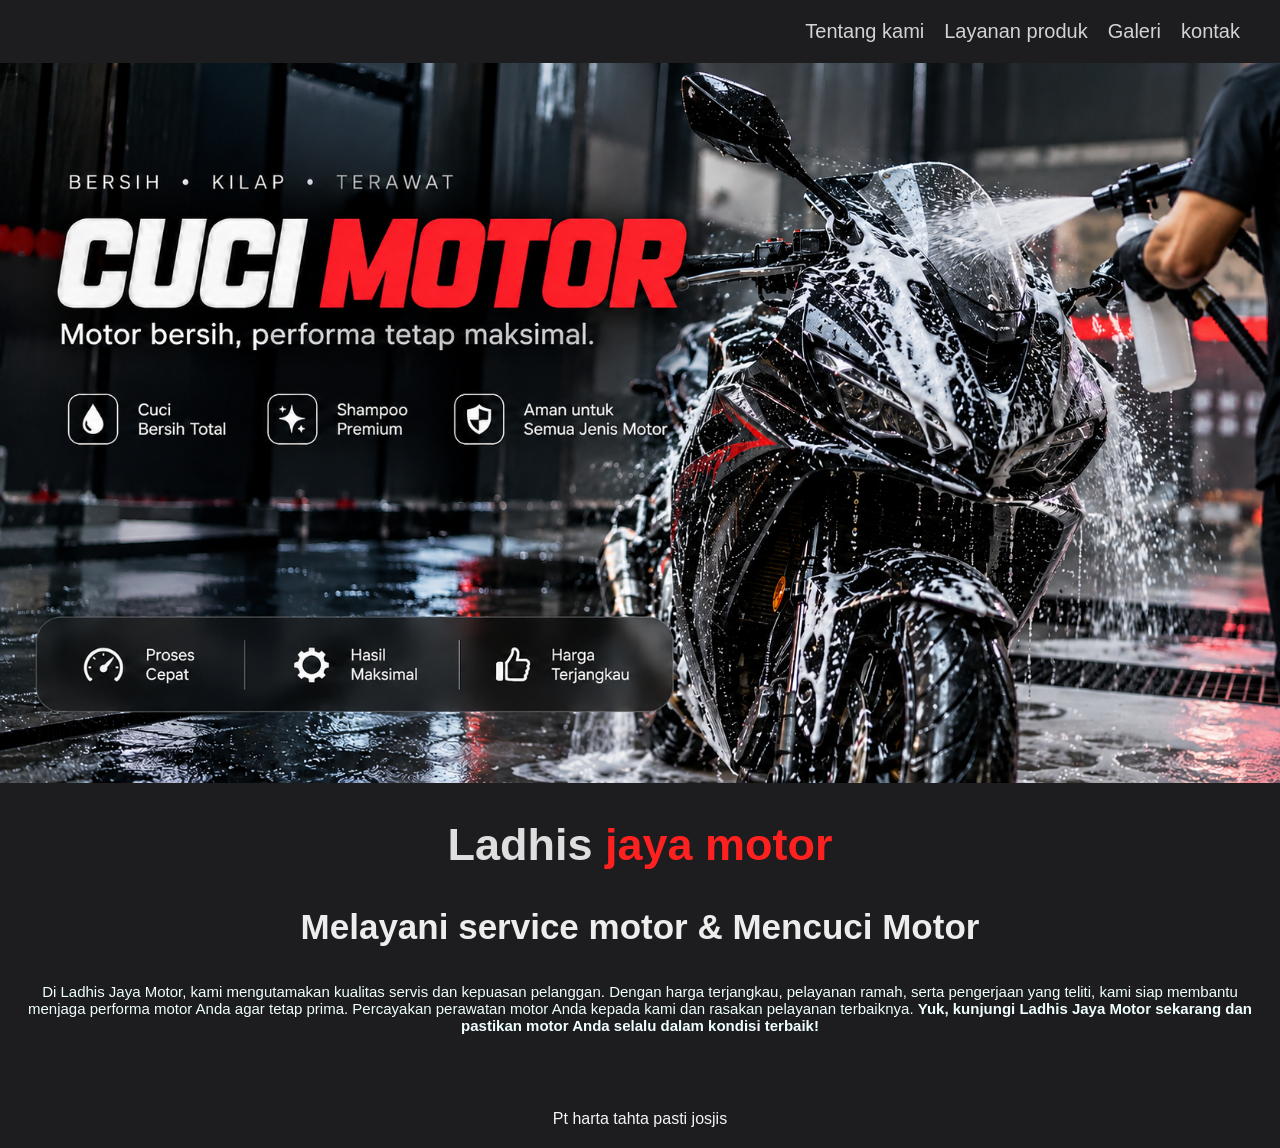
<file: Bengkel & Cuci motor/index.html>
<!DOCTYPE html>
<html lang="en">
<head>
    <meta charset="UTF-8">
    <meta name="viewport" content="width=device-width, initial-scale=1.0">
    <title>Ladhis jaya motor </title>

    <link rel="icon" type="image/png" href="Foto/astolfo.noB.png" sizes="512x512">
<link rel="preconnect" href="https://fonts.googleapis.com">
<link rel="preconnect" href="https://fonts.gstatic.com" crossorigin>
<link href="https://fonts.googleapis.com/css2?family=Inter:ital,opsz,wght@0,14..32,100..900;1,14..32,100..900&display=swap" rel="style.css ">

    <link rel="stylesheet" href="style.css">
</head>
<body class="index">
    <header>
        <ul class="menu">
            <li><a href="tentang.html">Tentang kami</a></li>
            <li><a href="layanan_produk.html">Layanan produk</a></li>
            <li><a href="galeri.html">Galeri</a></li>
            <li><a href="kontak.html">kontak</a></li>
        </ul>
    </header>

    <div class="Banner">
     <img src="Foto/Background_utama.png" alt="gambar motor sedang di cuci" width="400">
    </div>
    <br>
    <br>

    <section class="brand">
   <h1><span class="Ladhis">Ladhis</span>
       <span class="jaya"> jaya motor</span></h1>
   </section>


   <br>
   <br>
   <h2>Melayani service motor & Mencuci Motor</h2>
   <br>
   <br>
   <nav class="keunggulan">
    <p>Di Ladhis Jaya Motor, kami mengutamakan kualitas servis dan kepuasan pelanggan. Dengan harga terjangkau, pelayanan ramah, serta pengerjaan yang teliti, kami siap membantu menjaga performa motor Anda agar tetap prima. Percayakan perawatan motor Anda kepada kami dan rasakan pelayanan terbaiknya. <b>Yuk, kunjungi Ladhis Jaya Motor sekarang dan pastikan motor Anda selalu dalam kondisi terbaik!</b></p>
   </nav>
    <br>
    <br>
    <footer>Pt harta tahta pasti josjis</footer>
   </body>
</html>
</file>
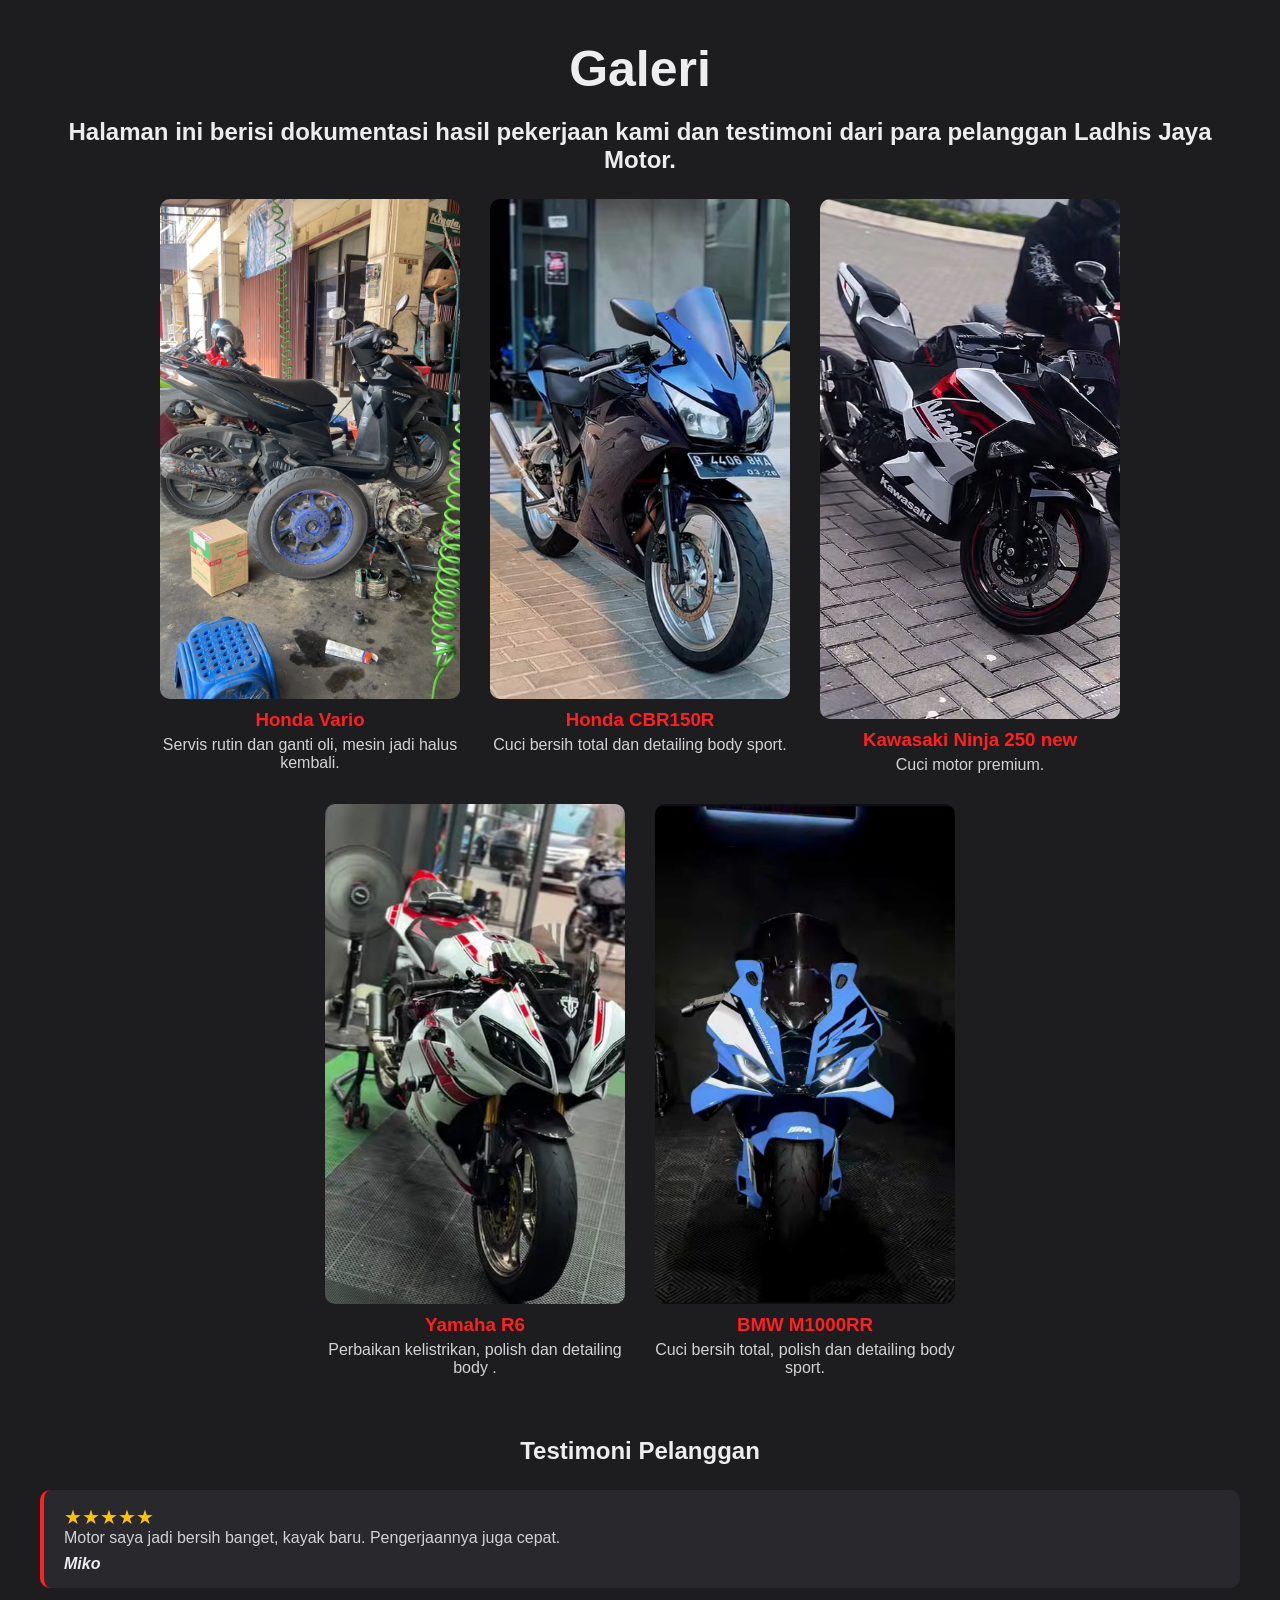
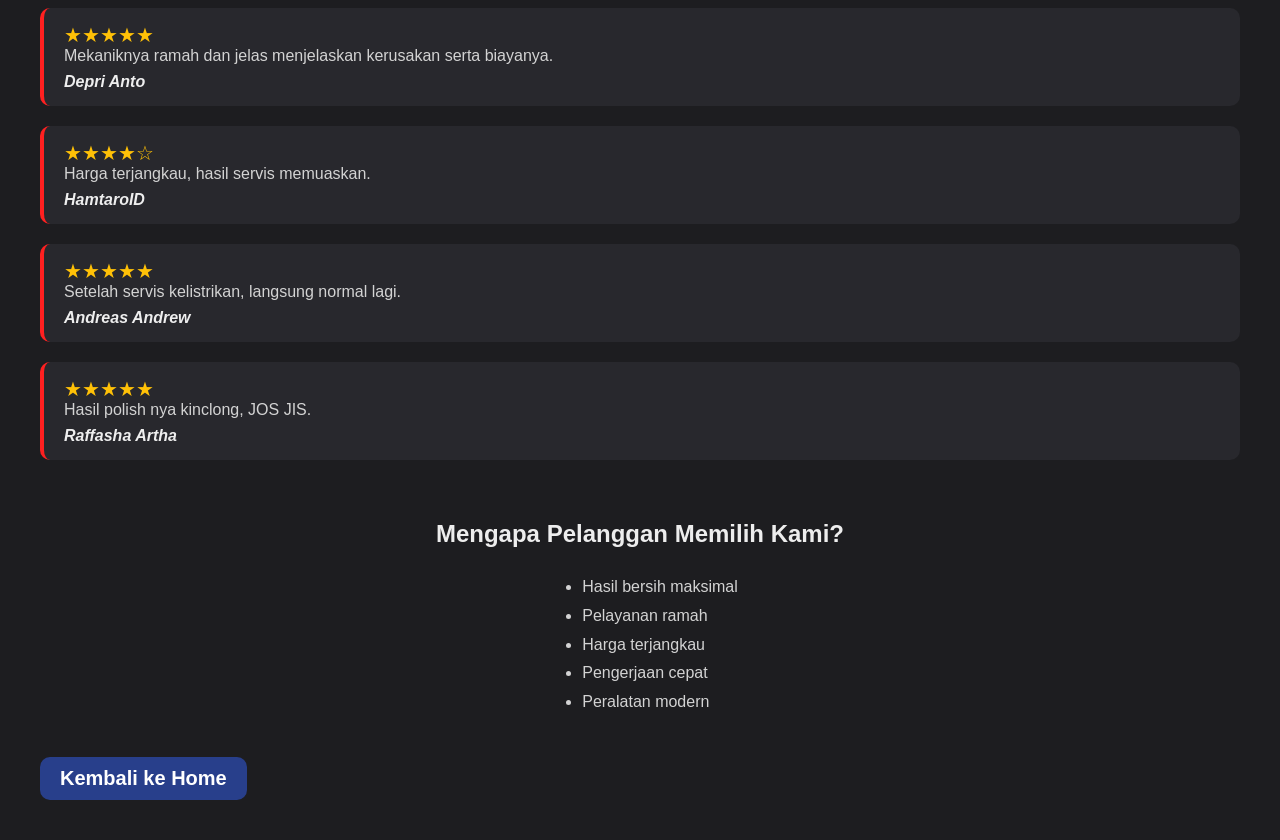
<file: Bengkel & Cuci motor/galeri.html>
<!DOCTYPE html>
<html lang="id">
<head>
    <meta charset="UTF-8">
    <meta name="viewport" content="width=device-width, initial-scale=1.0">
    <title>Galeri - Ladhis Jaya Motor</title>
    <link rel="stylesheet" href="style.css">
    <link rel="icon" type="image/png" href="Foto/astolfo.noB.png" sizes="32x32">
</head>
<body class="galeri">

    <h1>Galeri</h1>
    <h2 class="galeri-intro">Halaman ini berisi dokumentasi hasil pekerjaan kami dan testimoni dari para pelanggan Ladhis Jaya Motor.</h2>

    <div class="galeri-grid">
        <div class="galeri-item">
            <img src="Foto/vario.jpeg" alt="Honda Vario setelah servis" height="500" width="300">
            <h3>Honda Vario</h3>
            <p>Servis rutin dan ganti oli, mesin jadi halus kembali.</p>
        </div>

         <div class="galeri-item">
            <img src="Foto/cbr.jpeg" alt="Honda CBR150R setelah dicuci"  height="500"     width="300">
            <h3>Honda CBR150R</h3>
            <p>Cuci bersih total dan detailing body sport.</p>
        </div>

        <div class="galeri-item">
            <img src="Foto/Ninfi.jpeg" alt="Kawasaki Ninja 250 new setelah dicuci"  height="520" width="300">
            <h3>Kawasaki Ninja 250 new</h3>
            <p>Cuci motor premium.</p>
        </div>

        <div class="galeri-item">
            <img src="Foto/R6.jpeg" alt="Yamaha R6 setelah servis kelistrikan"  height="500" width="300">
            <h3>Yamaha R6</h3>
            <p>Perbaikan kelistrikan, polish dan detailing body .</p>
        </div>

        <div class="galeri-item">
            <img src="Foto/M1000RR.png" alt="BMW M1000RR setelah servis" height="500"       width="300">
            <h3>BMW M1000RR</h3>
            <p>Cuci bersih total, polish dan detailing body sport.</p>
        </div>

        
    </div>

    <div class="testimoni">
        <h2>Testimoni Pelanggan</h2>

        <blockquote>
            <p class="rating">★★★★★</p>
            <p>Motor saya jadi bersih banget, kayak baru. Pengerjaannya juga cepat.</p>
            <cite>Miko</cite>
        </blockquote>

        <blockquote>
            <p class="rating">★★★★★</p>
            <p>Mekaniknya ramah dan jelas menjelaskan kerusakan serta biayanya.</p>
            <cite>Depri Anto</cite>
        </blockquote>

        <blockquote>
            <p class="rating">★★★★☆</p>
            <p>Harga terjangkau, hasil servis memuaskan.</p>
            <cite>HamtaroID</cite>
        </blockquote>

        <blockquote>
            <p class="rating">★★★★★</p>
            <p>Setelah servis kelistrikan, langsung normal lagi.</p>
            <cite>Andreas Andrew</cite>
        </blockquote>

        <blockquote>
            <p class="rating">★★★★★</p>
            <p>Hasil polish nya kinclong, JOS JIS.</p>
            <cite>Raffasha Artha</cite>
        </blockquote>
    </div>

    <div class="alasan">
        <h2>Mengapa Pelanggan Memilih Kami?</h2>
        <ul>
            <li>Hasil bersih maksimal</li>
            <li>Pelayanan ramah</li>
            <li>Harga terjangkau</li>
            <li>Pengerjaan cepat</li>
            <li>Peralatan modern</li>
        </ul>
    </div>

    <a href="index.html" class="tombol-kembali-home">Kembali ke Home</a>

</body>
</html>
</file>
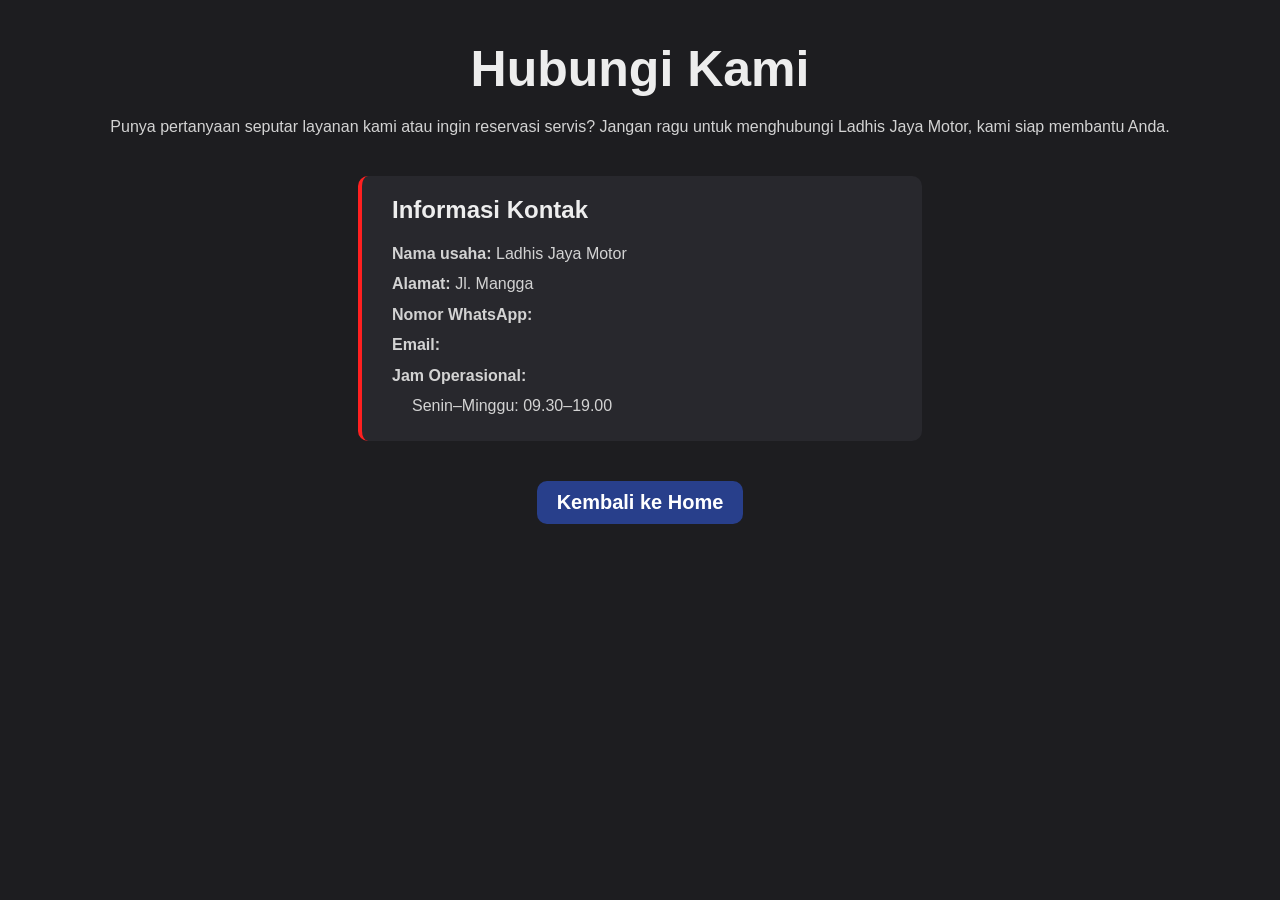
<file: Bengkel & Cuci motor/kontak.html>
<!DOCTYPE html>
<html lang="id">
<head>
    <meta charset="UTF-8">
    <meta name="viewport" content="width=device-width, initial-scale=1.0">
    <title>Kontak - Ladhis Jaya Motor</title>
    <link rel="stylesheet" href="style.css">
    <link rel="icon" type="image/png" href="Foto/astolfo.noB.png" sizes="32x32">
</head>
<body class="kontak">

    <h1>Hubungi Kami</h1>
    <p class="kontak-intro">Punya pertanyaan seputar layanan kami atau ingin reservasi servis? Jangan ragu untuk menghubungi Ladhis Jaya Motor, kami siap membantu Anda.</p>

    <div class="info-kontak">
        <h2>Informasi Kontak</h2>
        <ul>
            <li><strong>Nama usaha:</strong> Ladhis Jaya Motor</li>
            <li><strong>Alamat:</strong> Jl. Mangga</li>
            <!-- ISI SENDIRI: tulis nomor WhatsApp usaha di sini (contoh: 0812-3456-7890) -->
            <li><strong>Nomor WhatsApp:</strong> </li>
            <!-- ISI SENDIRI: tulis alamat email usaha di sini -->
            <li><strong>Email:</strong> </li>
            <li><strong>Jam Operasional:</strong>
                <ul>
                    <li>Senin–Minggu: 09.30–19.00</li>
                </ul>
            </li>
        </ul>
    </div>

    <div class="kontak-tombol">
        <a href="index.html" class="tombol-kembali-home">Kembali ke Home</a>
    </div>

</body>
</html>
</file>
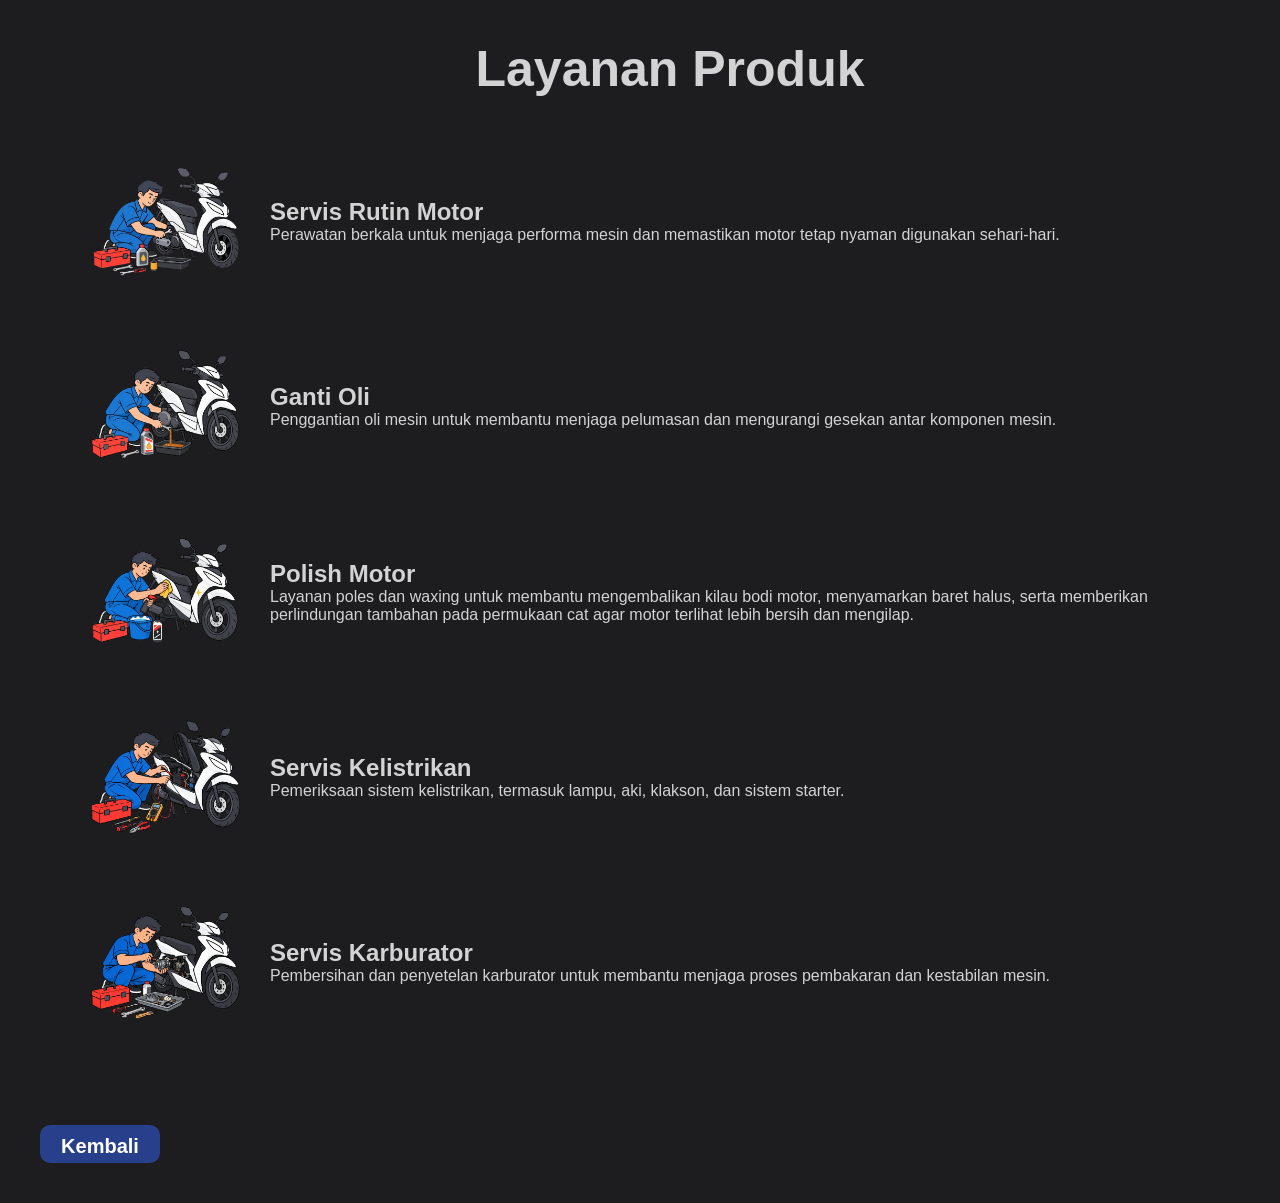
<file: Bengkel & Cuci motor/layanan_produk.html>
<!DOCTYPE html>
<html lang="en">
<head>
    <meta charset="UTF-8">
    <meta name="viewport" content="width=device-width, initial-scale=1.0">
    <title>Layanan produk</title>
    <link rel="stylesheet" href="style.css">
    <link rel="icon" type="image/png" href="Foto/astolfo.noB.png" sizes="32x32">
</head>
<body class="layananproduk">
    
    <h1 class="judul">Layanan Produk
    </h1>
    <br><br>
    
    <div class="servis-rutin">
    <img src="Foto/servis-rutin.png" alt="" width="150">
    <div class="layanan-teks">
    <h2>Servis Rutin Motor</h2>
    <p>Perawatan berkala untuk menjaga performa mesin dan memastikan motor tetap nyaman digunakan sehari-hari.</p>
    </div>
    </div>

    <br><br>

    <div class="ganti-oli">
        <img src="Foto/ganti_oli.png" alt="Ilustrasi Mengganti oli" title="Mengganti oli" width="150">
        
        <div class="ganti-oli-teks">
        <h2>Ganti Oli</h2>
        <p>Penggantian oli mesin untuk membantu menjaga pelumasan dan mengurangi gesekan antar komponen mesin.</p>
        </div>
    </div>

    <br><br>

    <div class="polish">
        <img src="Foto/polish.png" alt="" width="150">
        <div class="polish-teks">
        <h2>Polish Motor</h2>
        <p>Layanan poles dan waxing untuk membantu mengembalikan kilau bodi motor, menyamarkan baret halus, serta memberikan perlindungan tambahan pada permukaan cat agar motor terlihat lebih bersih dan mengilap.</p>
        </div>
    </div>
    <br><br>

    <div class="kelistrikan">
        <img src="Foto/Kelistrikan.png" alt="" width="150">
        
        <div class="kelistrikan-teks">
        <h2>Servis Kelistrikan</h2>
        <p>Pemeriksaan sistem kelistrikan, termasuk lampu, aki, klakson, dan sistem starter.</p>
        </div>
    </div>
    <br><br>

    <div class="servis-karburator">
        <img src="Foto/karburator.png" alt="" width="150">
        
        <div class="karburator-teks">
        <h2>Servis Karburator</h2>
        <p>Pembersihan dan penyetelan karburator untuk membantu menjaga proses pembakaran dan kestabilan mesin.</p>
        </div>
    </div>

    <a href="index.html" class="tombol-kembali-layanan">Kembali</a>



</body>
</html>
</file>
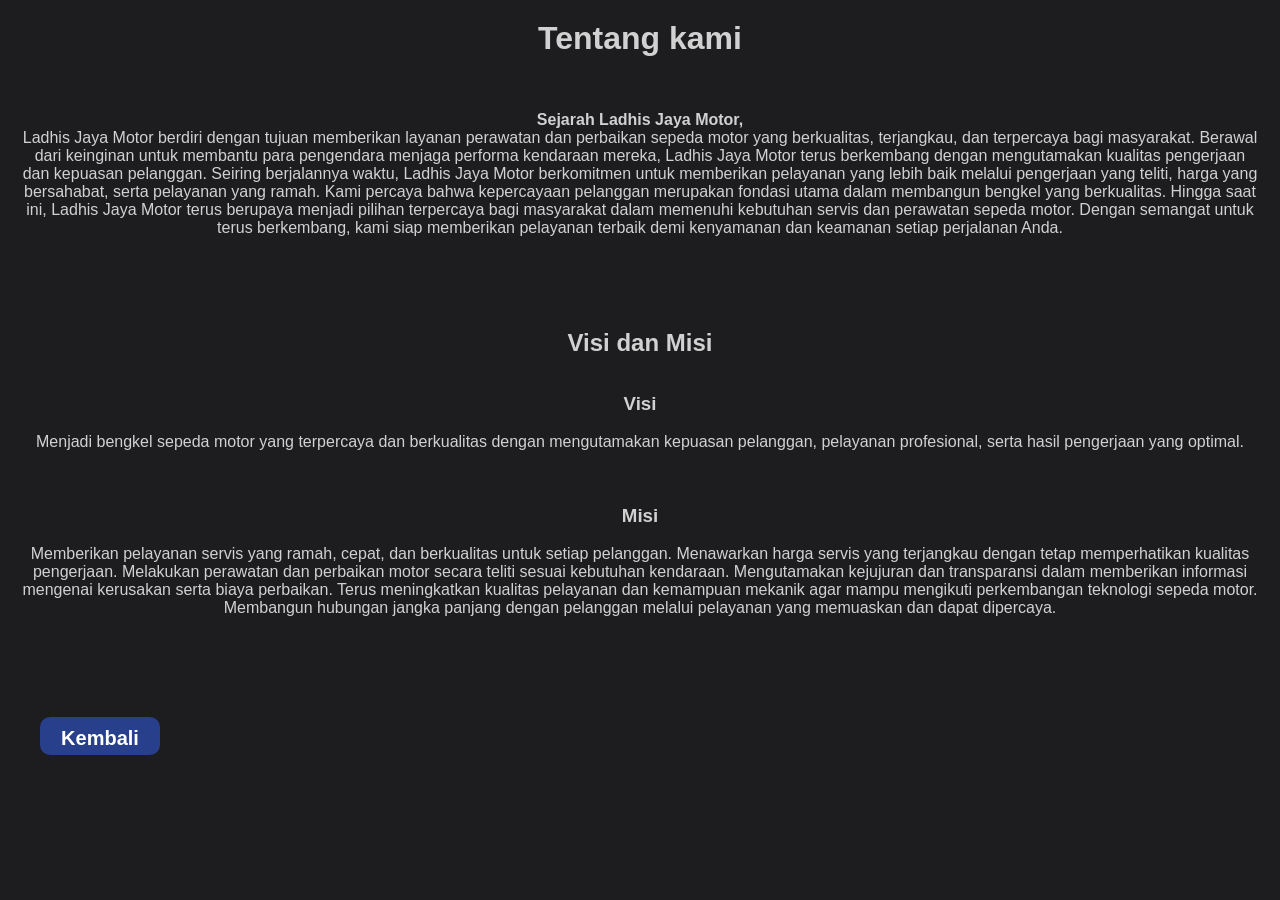
<file: Bengkel & Cuci motor/tentang.html>
<!DOCTYPE html>
<html lang="id">
<head>
    <meta charset="UTF-8">
    <meta name="viewport" content="width=device-width, initial-scale=1.0">
    <title>Tentang kami</title>
    <link rel="stylesheet" href="style.css">
    <link rel="icon" type="image/png" href="Foto/astolfo.noB.png" sizes="32x32">
</head>
<body class="tentang">

    <div class="teks">
    <h1>Tentang kami</h1>
    <br>
    <br>
    <br>
    <p class="tema"><strong>Sejarah Ladhis Jaya Motor,</strong></p>

<p class="penjelasan">Ladhis Jaya Motor berdiri dengan tujuan memberikan layanan perawatan dan perbaikan sepeda motor yang berkualitas, terjangkau, dan terpercaya bagi masyarakat. Berawal dari keinginan untuk membantu para pengendara menjaga performa kendaraan mereka, Ladhis Jaya Motor terus berkembang dengan mengutamakan kualitas pengerjaan dan kepuasan pelanggan.

Seiring berjalannya waktu, Ladhis Jaya Motor berkomitmen untuk memberikan pelayanan yang lebih baik melalui pengerjaan yang teliti, harga yang bersahabat, serta pelayanan yang ramah. Kami percaya bahwa kepercayaan pelanggan merupakan fondasi utama dalam membangun bengkel yang berkualitas.

Hingga saat ini, Ladhis Jaya Motor terus berupaya menjadi pilihan terpercaya bagi masyarakat dalam memenuhi kebutuhan servis dan perawatan sepeda motor. Dengan semangat untuk terus berkembang, kami siap memberikan pelayanan terbaik demi kenyamanan dan keamanan setiap perjalanan Anda.</p>
</div>

<br><br><br><br>

<div class="visimisi">
<h2>Visi dan Misi</h2>
<br><br>
<h3>Visi</h3>
<br>
<p>Menjadi bengkel sepeda motor yang terpercaya dan berkualitas dengan mengutamakan kepuasan pelanggan, pelayanan profesional, serta hasil pengerjaan yang optimal.</p>
<br><br><br>
<h3>Misi</h3>
<br>
<p>Memberikan pelayanan servis yang ramah, cepat, dan berkualitas untuk setiap pelanggan.

Menawarkan harga servis yang terjangkau dengan tetap memperhatikan kualitas pengerjaan.

Melakukan perawatan dan perbaikan motor secara teliti sesuai kebutuhan kendaraan.

Mengutamakan kejujuran dan transparansi dalam memberikan informasi mengenai kerusakan serta biaya perbaikan.

Terus meningkatkan kualitas pelayanan dan kemampuan mekanik agar mampu mengikuti perkembangan teknologi sepeda motor.

Membangun hubungan jangka panjang dengan pelanggan melalui pelayanan yang memuaskan dan dapat dipercaya.</p>
</div>

<a href="index.html" class="tombolkembali">Kembali</a>
<br><br><br>
</body>
</html>
</file>
<file: Bengkel & Cuci motor/style.css>
/* index.html */
body {
    background-color: rgb(29, 29, 32);
}

body {
  font-family: "Inter", sans-serif;
  font-optical-sizing: auto;
  font-weight: weight;
  font-style: normal;
}

* {
    margin: 0;
}


.menu {
    display: flex;
    justify-content: flex-end;
    align-items: center;
    gap: 20px;
    list-style: none;
    padding: 20px 40px;
    margin: 0;
    text-align: center;
    
}

.menu li a {
    color: rgb(211, 211, 211);
    text-decoration: none;
    font-size: 20px;
    font-weight: 500;
}

.menu li a:hover {
    color: #ff1616;
}

.Banner {
    width: 100%;
    margin: 0;
    padding: 0;
}
.Banner img {
    display: block;
    width: 100%;
    height: auto;
}



.brand {
    font-size: 30px;
    text-align: center  
}

.Ladhis {
    color: #ffffffda;
}
.jaya {
    color: #ff2020;
    
}

.index h2 {
    text-align: center;
    font-size: 35px;
    color: #ffffffeb;
}

.keunggulan {
    color: azure;
    font-size: 15px;
    text-align: center;
    margin-bottom: 40px;
    margin-left: 20px;
    margin-right: 20px;
}
/* index.html */


/* TENTANG.HTML */
.tentang {
    background-color: rgb(29, 29, 32);
    margin-left: 20px;
    margin-right: 20px;
    
}

.tentang div {
    color: rgb(209, 209, 209);
    text-align: center;
    margin-top: 20px;
}



.visimisi {
    color: whitesmoke;
    margin-bottom: 100px;
}

.tombolkembali {
    display: inline-block;
    padding: 10px 10px;
    background-color: #283f8b;
    color: white;
    text-decoration: none;
    font-size: 20px;
    text-align: center;
    font-weight: 600;
    border-radius: 10px;
    transition: 0.3s;
    width: 100px;
    height: 18px;
    margin-left: 20px;
}

.tombolkembali :hover {
    background-color: #0d0d0e;
}


/* LAYANAN PRODUK */
.layananproduk {
    color: rgb(211, 211, 211);
    margin-top: 40px;
    margin-left: 90px;
    margin-right: 30px;
    margin-bottom: 40px;
}

.judul {
    text-align: center;
    font-size: 50px;
    margin-bottom: 30px;
}

.servis-rutin{
    display: flex;
    gap: 30px;
    align-items: center;
    margin-bottom: 35px;
}

.layanan-teks {
    
    gap: 30px;
    flex-direction: column;
    
}

.ganti-oli{
    display: flex;
    gap: 30px;
    align-items: center;
    margin-bottom: 35px;
}

.ganti-oli-teks {
    
    gap: 30px;
    flex-direction: column;
    
}

.polish{
    display: flex;
    gap: 30px;
    align-items: center;
    margin-right: 70px;
    margin-bottom: 35px;
}

.polsih-teks {
    
    gap: 30px;
    flex-direction: column;

    
}

.kelistrikan{
    display: flex;
    gap: 30px;
    align-items: center;
    margin-bottom: 35px;
}

.kelistrikan-teks {
    
    gap: 30px;
    flex-direction: column;
    
}


.servis-karburator{
    display: flex;
    gap: 30px;
    align-items: center;
    margin-bottom: 35px;
}

.karburator-teks {
    
    gap: 30px;
    flex-direction: column;
    
}


.tombol-kembali-layanan {
    display: inline-block;
    padding: 10px 10px;
    background-color: #283f8b;
    color: white;
    text-decoration: none;
    font-size: 20px;
    text-align: center;
    font-weight: 600;
    border-radius: 10px;
    transition: 0.3s;
    width: 100px;
    height: 18px;
    margin-left: -50px;
    margin-top: 70px;
}

.tombol-kembali-layanan :hover {
    background-color: #0d0d0e;
}

footer {
    color: whitesmoke;
    text-align: center;
    margin-bottom: 20px;
}


/* GALERI.HTML */
.galeri {
    color: rgb(211, 211, 211);
    margin-top: 40px;
    margin-left: 40px;
    margin-right: 40px;
    margin-bottom: 40px;
}

.galeri h1 {
    text-align: center;
    font-size: 50px;
    color: #ffffffeb;
    margin-bottom: 20px;
}

.galeri-intro {
    text-align: center;
    margin-bottom: 40px;
}

.galeri-grid {
    display: flex;
    flex-wrap: wrap;
    justify-content: center;
    gap: 30px;
    margin-bottom: 60px;
}

.galeri-item {
    width: 300px;
    text-align: center;
}

.galeri-item img {
    display: block;
    border-radius: 10px;
    margin-bottom: 10px;
}

.galeri-item h3 {
    color: #ff2020;
    margin-bottom: 5px;
}

.galeri h2 {
    text-align: center;
    color: #ffffffeb;
    margin-bottom: 25px;
}

.testimoni {
    margin-bottom: 60px;
}

.galeri blockquote {
    background-color: rgb(40, 40, 45);
    border-left: 4px solid #ff2020;
    border-radius: 10px;
    padding: 15px 20px;
    margin-bottom: 20px;
}

.rating {
    color: #ffc107;
    font-size: 20px;
}

.galeri cite {
    display: block;
    margin-top: 8px;
    font-weight: 600;
    color: #ffffffeb;
}

.alasan {
    margin-bottom: 40px;
}

.alasan ul {
    width: fit-content;
    margin: 0 auto;
    line-height: 1.8;
}

.tombol-kembali-home {
    display: inline-block;
    padding: 10px 20px;
    background-color: #283f8b;
    color: white;
    text-decoration: none;
    font-size: 20px;
    text-align: center;
    font-weight: 600;
    border-radius: 10px;
    transition: 0.3s;
}

.tombol-kembali-home:hover {
    background-color: #0d0d0e;
}
/* GALERI.HTML */


/* KONTAK.HTML */
.kontak {
    color: rgb(211, 211, 211);
    margin-top: 40px;
    margin-left: 40px;
    margin-right: 40px;
    margin-bottom: 40px;
}

.kontak h1 {
    text-align: center;
    font-size: 50px;
    color: #ffffffeb;
    margin-bottom: 20px;
}

.kontak-intro {
    text-align: center;
    margin-bottom: 40px;
}

.info-kontak {
    background-color: rgb(40, 40, 45);
    border-left: 4px solid #ff2020;
    border-radius: 10px;
    padding: 20px 30px;
    max-width: 500px;
    margin: 0 auto 40px auto;
}

.info-kontak h2 {
    color: #ffffffeb;
    margin-bottom: 15px;
}

.info-kontak ul {
    list-style: none;
    padding: 0;
    line-height: 1.9;
}

.info-kontak ul ul {
    padding-left: 20px;
}

.kontak-tombol {
    text-align: center;
}
/* KONTAK.HTML */
</file>
